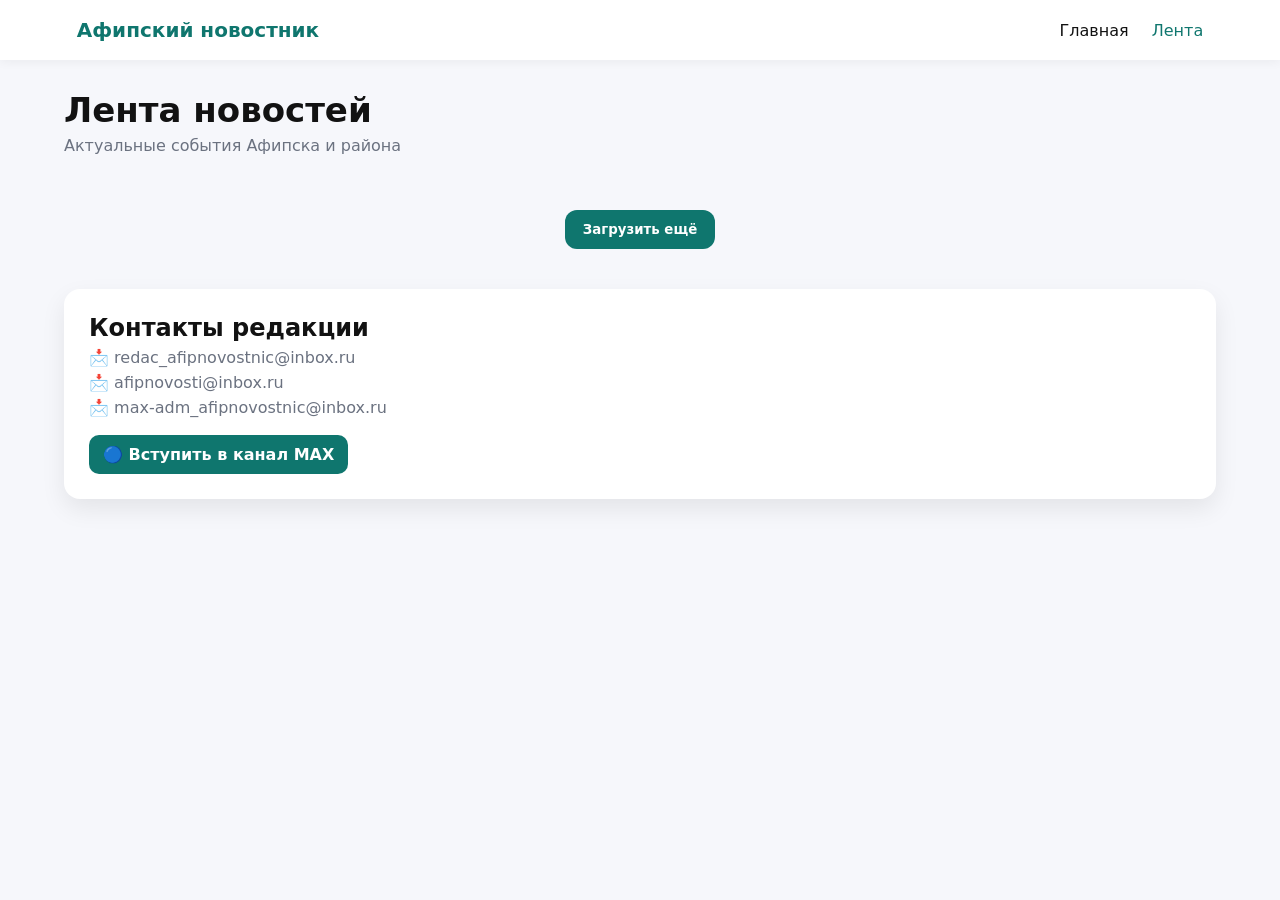
<file: news.html>
<!DOCTYPE html>
<html lang="ru">
<head>
<meta charset="UTF-8">
<meta name="viewport" content="width=device-width, initial-scale=1.0">

<title>Лента новостей | Афипский новостник</title>

<link rel="stylesheet" href="style.css">

</head>

<body>

<header>
  <div class="logo">Афипский новостник</div>

  <nav>
    <a href="index.html">Главная</a>
    <a href="news.html" class="active">Лента</a>
  </nav>
</header>

<main class="container">

  <!-- 🔵 ЗАГОЛОВОК -->
  <section class="page-title">
    <h1>Лента новостей</h1>
    <p>Актуальные события Афипска и района</p>
  </section>

  <!-- 🔴 СЕТКА НОВОСТЕЙ -->
  <section class="grid" id="newsGrid"></section>

  <!-- 🔵 КНОПКА ЗАГРУЗКИ -->
  <div class="load-wrap">
    <button id="loadMore">Загрузить ещё</button>
  </div>

  <!-- 🔴 КОНТАКТЫ -->
  <footer class="footer-contacts">

    <h2>Контакты редакции</h2>

    <p>📩 redac_afipnovostnic@inbox.ru</p>
    <p>📩 afipnovosti@inbox.ru</p>
    <p>📩 max-adm_afipnovostnic@inbox.ru</p>

    <a class="max-btn" target="_blank"
       href="https://max.ru/join/OAmTJRi6lL2YXgGKBuu2UmdAZDTHeu-m76S5UqRGkbk">
      🔵 Вступить в канал MAX
    </a>

  </footer>

</main>

<script src="script.js"></script>
</body>
</html>
</file>
<file: style.css>
:root{
  --bg:#f6f7fb;
  --card:#ffffff;
  --text:#121212;
  --muted:#6b7280;
  --accent:#0f766e;
  --shadow:0 10px 25px rgba(0,0,0,0.08);
}

*{
  margin:0;
  padding:0;
  box-sizing:border-box;
  font-family:system-ui,-apple-system,Segoe UI,Roboto;
}

body{
  background:var(--bg);
  color:var(--text);
}

/* HEADER */
header{
  display:flex;
  justify-content:space-between;
  align-items:center;
  padding:18px 6%;
  background:white;
  box-shadow:0 2px 10px rgba(0,0,0,0.05);
}

.logo{
  font-weight:800;
  font-size:20px;
  color:var(--accent);
}

nav a{
  margin-left:18px;
  text-decoration:none;
  color:var(--text);
  font-weight:500;
}

nav a.active{
  color:var(--accent);
}

/* CONTAINER */
.container{
  width:90%;
  max-width:1200px;
  margin:30px auto;
}

/* PAGE TITLE */
.page-title{
  margin-bottom:25px;
}

.page-title h1{
  font-size:34px;
  margin-bottom:6px;
}

.page-title p{
  color:var(--muted);
}

/* GRID */
.grid{
  display:grid;
  grid-template-columns:repeat(3,1fr);
  gap:18px;
}

/* CARD */
.card{
  background:var(--card);
  border-radius:16px;
  overflow:hidden;
  box-shadow:var(--shadow);
  transition:0.3s;
  opacity:0;
  transform:translateY(20px);
}

.card.show{
  opacity:1;
  transform:translateY(0);
}

.card:hover{
  transform:translateY(-5px);
}

.card img{
  width:100%;
  height:180px;
  object-fit:cover;
}

.card-content{
  padding:14px;
}

.card h3{
  font-size:18px;
  margin-bottom:8px;
}

.card p{
  font-size:14px;
  color:var(--muted);
}

/* BUTTON */
.load-wrap{
  text-align:center;
  margin:30px 0;
}

button{
  padding:12px 18px;
  border:none;
  border-radius:12px;
  background:var(--accent);
  color:white;
  font-weight:600;
  cursor:pointer;
  transition:0.3s;
}

button:hover{
  opacity:0.85;
  transform:scale(1.03);
}

/* FOOTER CONTACTS */
.footer-contacts{
  background:white;
  padding:25px;
  border-radius:16px;
  box-shadow:var(--shadow);
  margin-top:40px;
}

.footer-contacts p{
  margin:6px 0;
  color:var(--muted);
}

.max-btn{
  display:inline-block;
  margin-top:12px;
  padding:10px 14px;
  background:var(--accent);
  color:white;
  border-radius:10px;
  text-decoration:none;
  font-weight:600;
}

/* RESPONSIVE */

/* tablet */
@media(max-width:900px){
  .grid{
    grid-template-columns:repeat(2,1fr);
  }
}

/* mobile */
@media(max-width:600px){
  .grid{
    grid-template-columns:1fr;
  }

  header{
    flex-direction:column;
    gap:10px;
  }
}
</file>
